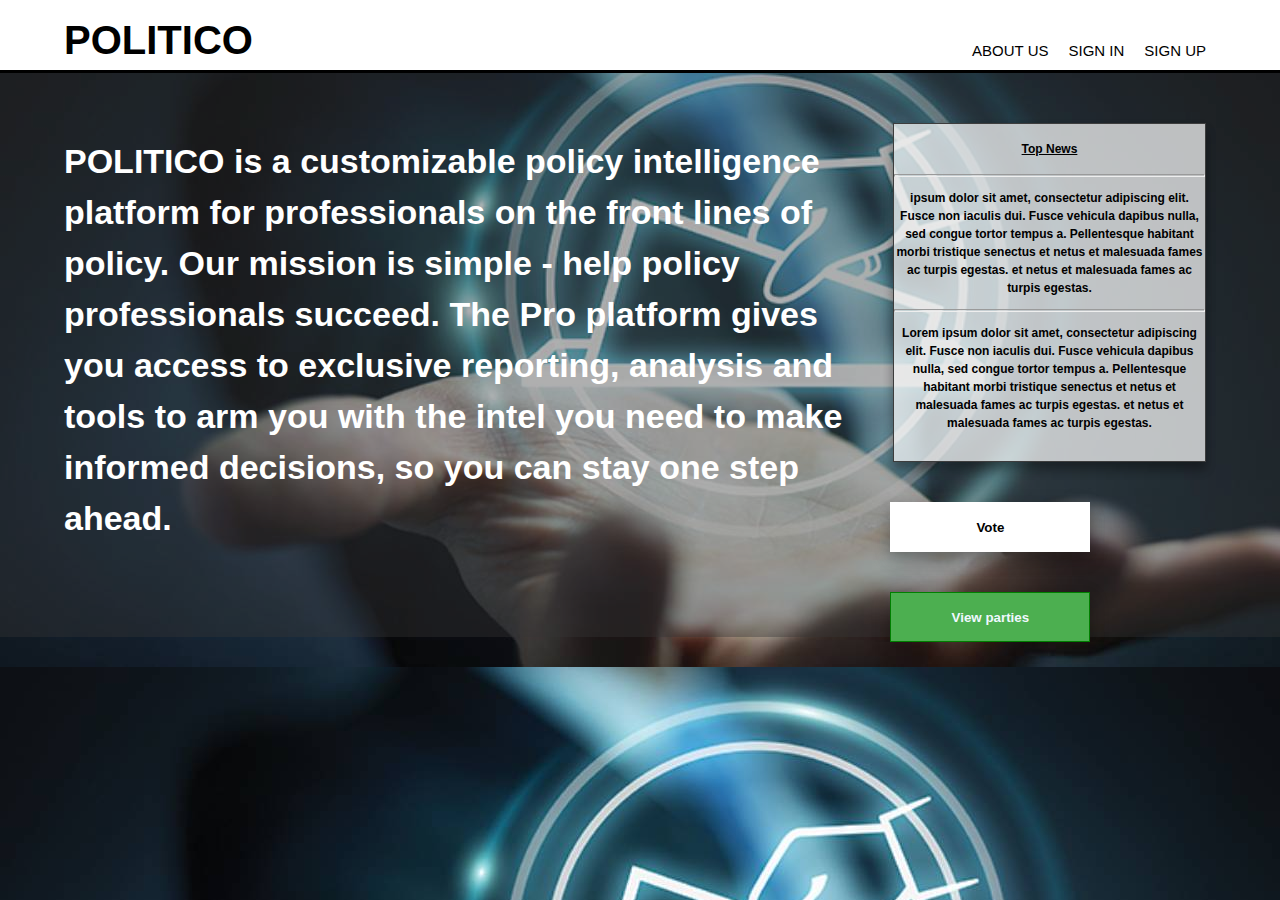
<file: UI/html/index.html>
<!DOCTYPE html>
<html>
  <head>
    <title>Politico Online Voting</title>
    <meta charset="utf-8">
    <meta name="viewport" content="width=device-width, initial-scale=1.0">
        <meta name="autor" content="SENGAYIRE Prince">
        <link href="../styles/style.css" rel="stylesheet">
    </head>
    <body>
        <header>
            <div class="container">
                    <div id="branding">
                        <h1>POLITICO</h1>
                    </div>
                    <nav>
                        <ul>
                            <li><a href="#">About Us</a></li>
                            <li><a href="./public/signin.html">Sign in</a></li>
                            <li><a href="./public/signup.html">Sign up</a></li>
                        </ul>
                    </nav>
            </div>     
        </header>
        <section id="showcase">
            <div id="home">
            <div class="container">
                <div id="slides">
                        <h1>
                            POLITICO is a customizable policy intelligence platform for professionals on the front lines of policy.
                            Our mission is simple - help policy professionals succeed.
                            The Pro platform gives you access to exclusive reporting,
                            analysis and tools to arm you with the intel you need to make informed decisions, 
                            so you can stay one step ahead.
                        </h1>
                </div>
                <aside id="news">
                    <h4><u>Top News</u></h4>
                    <hr>
                    <p>
                        ipsum dolor sit amet, consectetur adipiscing elit. Fusce non iaculis dui. 
                        Fusce vehicula dapibus nulla, sed congue tortor tempus a.
                        Pellentesque habitant morbi tristique senectus 
                        et netus et malesuada fames ac turpis egestas.
                        et netus et malesuada fames ac turpis egestas.
                    </p>
                    <hr>
                    <p>
                        Lorem ipsum dolor sit amet, consectetur adipiscing elit. Fusce non iaculis dui. 
                        Fusce vehicula dapibus nulla, sed congue tortor tempus a.
                        Pellentesque habitant morbi tristique senectus 
                        et netus et malesuada fames ac turpis egestas.
                        et netus et malesuada fames ac turpis egestas.
                    </p>
                </aside>
                <div class="home-btn">
                    <a href="#">
                        <button onclick="window.location.href='./public/signin.html'" type="submit" name="vote" id="vote">Vote</button>
                    </a>
                    <a href="#">
                     <button  onclick="window.location.href='./public/signin.html'" type="submit" name="view-parties" id="view">View parties</button>
                    </a>
                </div>
                </div>
            </div>
        </section>
        </body>
</html>
</file>
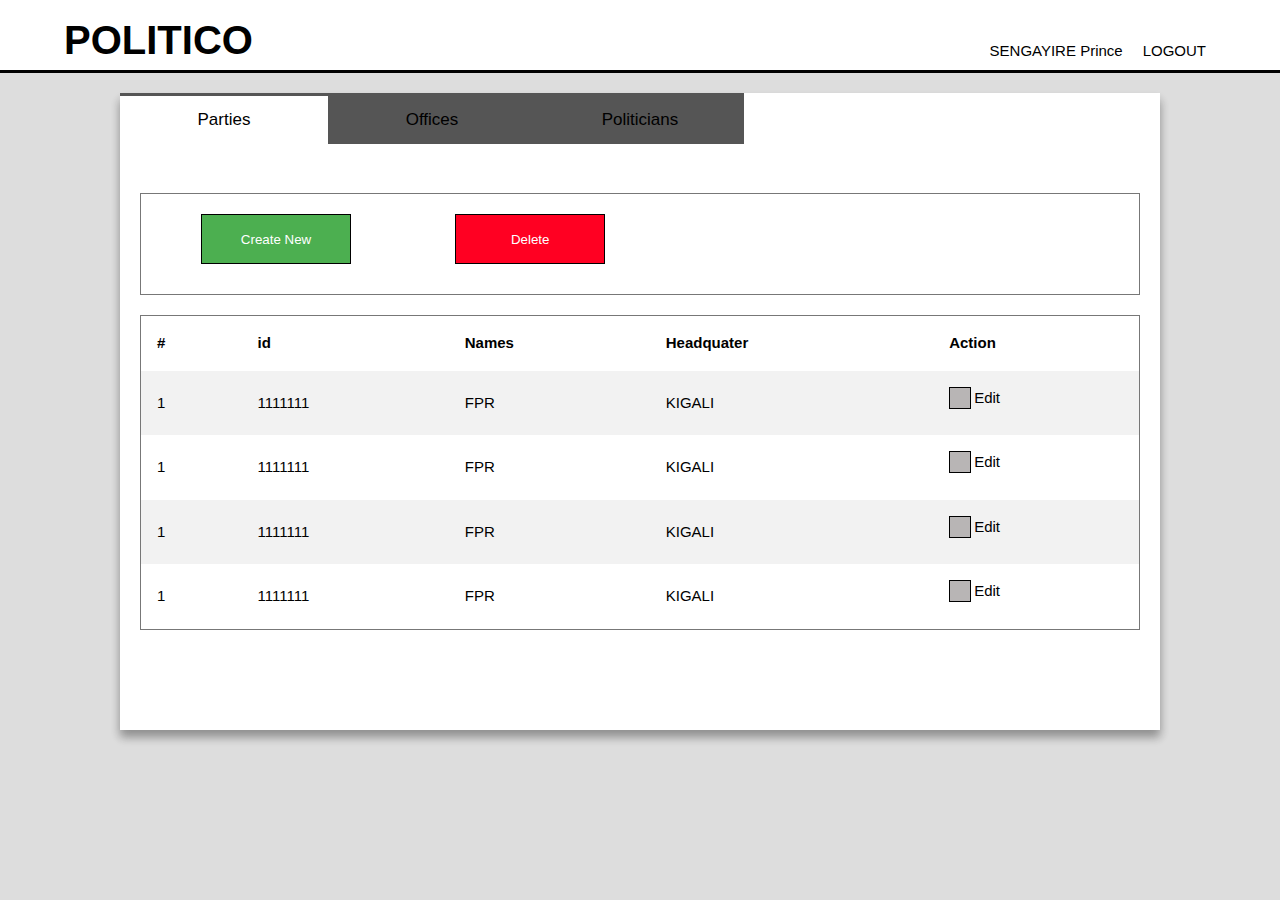
<file: UI/html/dashboards/admindashboard.html>
<!DOCTYPE html>
<html>
  <head>
    <title>Politico Online Voting</title>
    <meta charset="utf-8">
    <meta name="viewport" content="width=device-width, initial-scale=1.0">
    <meta name="autor" content="SENGAYIRE Prince">
    <link href="../../styles/style.css" rel="stylesheet">
  </head>
  <body class="dashboard">
    <header>
        <div class="container">
          <div id="branding">
            <h1>POLITICO</h1>
          </div>
          <nav>
            <ul>
              <li id="prof-name">SENGAYIRE Prince</li>
            <li><a href="#">Logout</a> </li>
            </ul>
          </nav>
        </div>     
    </header>
    <div class="showcase-dashboard">
      <section class="admin-view">
          <button class="tab-link" onclick="openPage('Home', this, 'white')" id="defaultOpen">Parties</button>
          <button class="tab-link" onclick="openPage('News', this, 'white')">Offices</button>
          <button class="tab-link" onclick="openPage('Contact', this, 'white')">Politicians</button>
                 
          <!-- style party view-->
          <div id="Home" class="tabcontent">
            <div class="actions">
              <!-- Trigger/Opn The Modal -->
            <button class="create_btn" id="myBtn">Create New</button> 
             <!-- The Modal -->
             <div id="myModal" class="modal">
                <!-- Modal conent -->
                  <div class="modal-content">
                    <span class="close">&times;</span>
                    <div class="form-create">
                      <form>
                        <caption<h6>&nbsp &nbsp  &nbsp &nbsp &nbsp &nbsp &nbsp Create new political party</h6></caption>
                        <br>
                        <label for="Name"><b>Name:</b></label>
                        <br>
                        <input type="text" placeholder="Enter Paryty name" name="party-name" required>
                        <br>
                        <label for="Name"><b>Headquater:</b></label>
                        <input type="text" placeholder="Enter HQAddress" name="party-HQ" required>
                        <br>
                          <label for="logo"><b>Logo url:</b></label>
                          <br>
                          <input type="url" placeholder="Enter url" name="party-logo" required>
                          <button type="submit">Create</button>
                      </form>
                    </div>
                  </div>
                </div>
            <!-- create party popup-->
            <script>
                // Get the modal
                let modal = document.getElementById('myModal');
                
                // Get the button that opens the modal
                let btn = document.getElementById("myBtn");
                
                // Get the <span> element that closes the modal
                let span = document.getElementsByClassName("close")[0];
                
                // When the user clicks the button, open the modal 
                btn.onclick = function() {
                  modal.style.display = "block";
                }
                
                // When the user clicks on <span> (x), close the modal
                span.onclick = function() {
                  modal.style.display = "none";
                }
                     
                // When the user clicks anywhere outside of the modal, close it
                window.onclick = function(event) {
                  if (event.target == modal) {
                    modal.style.display = "none";
                 }
                }
          </script>
          

            <button class="delete_btn">Delete</button>
          </div>
          <div class="content">
            <div>
              <table>
                <tr>
                  <th>#</th>
                  <th>id</th>
                  <th>Names</th>
                  <th>Headquater</th>
                  <th>Action</th>
                </tr>
                <tr>
                  <td>1</td>
                  <td>1111111</td>
                  <td>FPR</td>
                  <td>KIGALI</td>
                  <td>
                    <label class="containers">Edit
                    <input type="checkbox">
                    <span class="checkmark"></span>
                    </label></td>
                </tr>
                <tr>
                  <td>1</td>
                  <td>1111111</td>
                  <td>FPR</td>
                  <td>KIGALI</td>
                  <td>
                    <label class="containers">Edit
                    <input type="checkbox">
                    <span class="checkmark"></span>
                    </label>
                  </td>
                </tr>
                <tr>
                  <td>1</td>
                  <td>1111111</td>
                  <td>FPR</td>
                  <td>KIGALI</td>
                  <td>
                    <label class="containers">Edit
                      <input type="checkbox">
                      <span class="checkmark"></span>
                    </label>
                    </td>
                </tr>
                <tr>
                  <td>1</td>
                  <td>1111111</td>
                  <td>FPR</td>
                  <td>KIGALI</td>
                  <td>
                    <label class="containers">Edit
                    <input type="checkbox">
                    <span class="checkmark"></span>
                    </label>
                  </td>
                </tr>
              </table>
            </div>
          </div>
        </div>
          <!-- style office view-->
        <div id="News" class="tabcontent">
          <div class="actions">
            <button class="create_btn">Create New</button>  
            <button class="delete_btn">Delete</button>
          </div>
          <div class="content">
            <div>
              <table>
                <tr>
                  <th>#</th>
                  <th>id</th>
                  <th>Names</th>
                  <th>Headquater</th>
                  <th>Action</th>
                </tr>
                <tr>
                  <td>1</td>
                  <td>1111111</td>
                  <td>FPR</td>
                  <td>KIGALI</td>
                  <td>
                    <label class="containers">Edit
                    <input type="checkbox">
                    <span class="checkmark"></span>
                  </label>
                </td>
                </tr>
                <tr>
                  <td>1</td>
                  <td>1111111</td>
                  <td>FPR</td>
                  <td>KIGALI</td>
                  <td>
                    <label class="containers">Edit
                    <input type="checkbox">
                    <span class="checkmark"></span>
                    </label>
                  </td>
                </tr>
                <tr>
                  <td>1</td>
                  <td>1111111</td>
                  <td>FPR</td>
                  <td>KIGALI</td>
                  <td>
                    <label class="containers">Edit
                    <input type="checkbox">
                    <span class="checkmark"></span>
                    </label>
                  </td>
                </tr>
                <tr>
                  <td>1</td>
                  <td>1111111</td>
                  <td>FPR</td>
                  <td>KIGALI</td>
                  <td>
                    <label class="containers">Edit
                    <input type="checkbox">
                    <span class="checkmark"></span>
                    </label>
                  </td>
                </tr>
              </table>
            </div>
          </div>
        </div>
        
        <!-- candidate view -->
        <div id="Contact" class="tabcontent">
          <div class="actions">
            <button class="create_btn">Create New</button>  
            <button class="delete_btn">Delete</button>
          </div>
            <div class="content">
              <div>
                <table>
                  <tr>
                    <th>#</th>
                    <th>id</th>
                    <th>Names</th>
                    <th>Headquater</th>
                    <th>Action</th>
                  </tr>
                  <tr>
                    <td>1</td>
                    <td>1111111</td>
                    <td>FPR</td>
                    <td>KIGALI</td>
                    <td><label class="containers">Edit
                      <input type="checkbox">
                      <span class="checkmark"></span>
                    </label></td>
                  </tr>
                  <tr>
                      <td>1</td>
                      <td>1111111</td>
                      <td>FPR</td>
                      <td>KIGALI</td>
                      <td>
                        <label class="containers">Edit
                        <input type="checkbox">
                        <span class="checkmark"></span>
                        </label>
                      </td>
                  </tr>
                  <tr>
                    <td>1</td>
                    <td>1111111</td>
                    <td>FPR</td>
                    <td>KIGALI</td>
                    <td>
                      <label class="containers">Edit
                      <input type="checkbox">
                      <span class="checkmark"></span>
                     </label>
                    </td>
                  </tr>
                  <tr>
                      <td>1</td>
                      <td>1111111</td>
                      <td>FPR</td>
                      <td>KIGALI</td>
                      <td>
                        <label class="containers">Edit
                        <input type="checkbox">
                        <span class="checkmark"></span>
                        </label>
                      </td>
                  </tr>
                </table>
              </div>
            </div>
          </div>
        </div>
                                                          
        <script>
          function openPage(pageName,elmnt,color) {
            let i, tabcontent, tablinks;
            tabcontent = document.getElementsByClassName("tabcontent");
            for (i = 0; i < tabcontent.length; i++) {
              tabcontent[i].style.display = "none";
            }
            tablinks = document.getElementsByClassName("tab-link");
            for (i = 0; i < tablinks.length; i++) {
              tablinks[i].style.backgroundColor = "";
            }
            document.getElementById(pageName).style.display = "block";
            elmnt.style.backgroundColor = color;
          }
          
          // Get the element with id="defaultOpen" and click on it
          document.getElementById("defaultOpen").click();
          </script>

        </section>
      </div>
    </body>
</html>
</file>
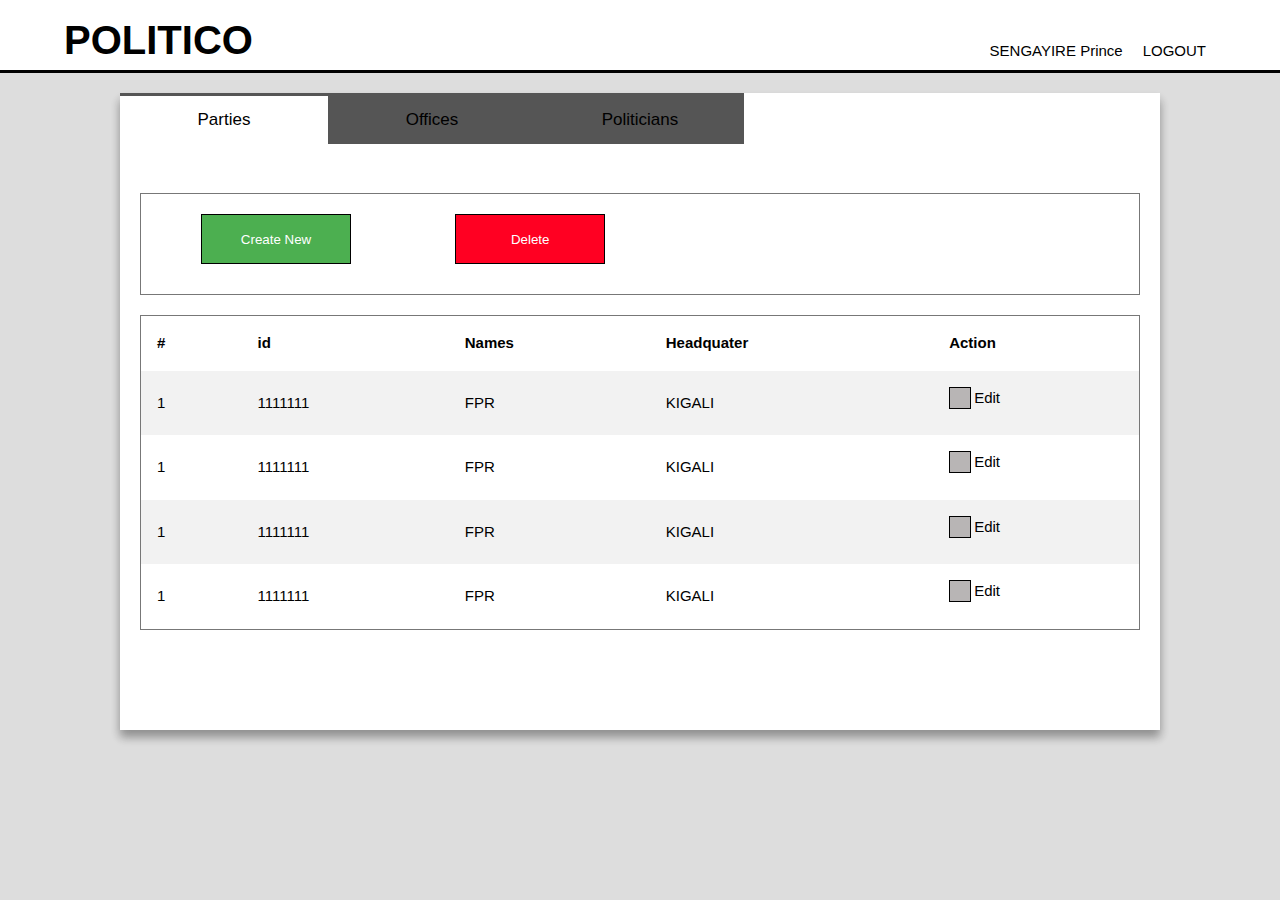
<file: UI/html/dashboards/try.html>
<!DOCTYPE html>
<html>
  <head>
    <title>Politico Online Voting</title>
    <meta charset="utf-8">
    <meta name="viewport" content="width=device-width, initial-scale=1.0">
    <meta name="autor" content="SENGAYIRE Prince">
    <link href="../../styles/style.css" rel="stylesheet">
  </head>
  <body class="dashboard">
    <header>
        <div class="container">
          <div id="branding">
            <h1>POLITICO</h1>
          </div>
          <nav>
            <ul>
              <li>SENGAYIRE Prince</li>
            <li><a href="#">Logout</a> </li>
            </ul>
          </nav>
        </div>     
    </header>
    <div class="showcase-dashboard">
      <section class="admin-view">
          <button class="tab-link" onclick="openPage('Home', this, 'white')" id="defaultOpen">Parties</button>
          <button class="tab-link" onclick="openPage('News', this, 'white')">Offices</button>
          <button class="tab-link" onclick="openPage('Contact', this, 'white')">Politicians</button>
                 
          <!-- style party view-->
          <div id="Home" class="tabcontent">
            <div class="actions">
              <!-- Trigger/Opn The Modal -->
            <button class="create_btn" id="myBtn">Create New</button> 
             <!-- The Modal -->
             <div id="myModal" class="modal">
                <!-- Modal conent -->
                  <div class="modal-content">
                    <span class="close">&times;</span>
                    <div class="form-create">
                      <form>
                        <caption<h1>Create new political party</h1></caption>
                        <label for="Name"><b>Name:</b></label>
                        <br>
                        <input tye="text" placeholder="Enter Paryty name" name="party-name" required>
                        <br>
                        <label for="Name"><b>Headquater:</b></label>
                        <input type="text" placeholder="Enter HQAddress" name="party-HQ" required>
                        <br>
                          <label for="logo"><b>Logo url:</b></label>
                          <br>
                          <input type="url" placeholder="Enter url" name="party-logo" required>
                          <button type="submit">Create</button>
                      </form>
                    </div>
                  </div>
                </div>
            <!-- create party popup-->
            <script>
                // Get the modal
                let modal = document.getElementById('myModal');
                
                // Get the button that opens the modal
                let btn = document.getElementById("myBtn");
                
                // Get the <span> element that closes the modal
                let span = document.getElementsByClassName("close")[0];
                
                // When the user clicks the button, open the modal 
                btn.onclick = function() {
                  modal.style.display = "block";
                }
                
                // When the user clicks on <span> (x), close the modal
                span.onclick = function() {
                  modal.style.display = "none";
                }
                     
                // When the user clicks anywhere outside of the modal, close it
                window.onclick = function(event) {
                  if (event.target == modal) {
                    modal.style.display = "none";
                 }
                }
          </script>
          

            <button class="delete_btn">Delete</button>
          </div>
          <div class="content">
            <div>
              <table>
                <tr>
                  <th>#</th>
                  <th>id</th>
                  <th>Names</th>
                  <th>Headquater</th>
                  <th>Action</th>
                </tr>
                <tr>
                  <td>1</td>
                  <td>1111111</td>
                  <td>FPR</td>
                  <td>KIGALI</td>
                  <td>
                    <label class="containers">Edit
                    <input type="checkbox">
                    <span class="checkmark"></span>
                    </label></td>
                </tr>
                <tr>
                  <td>1</td>
                  <td>1111111</td>
                  <td>FPR</td>
                  <td>KIGALI</td>
                  <td>
                    <label class="containers">Edit
                    <input type="checkbox">
                    <span class="checkmark"></span>
                    </label>
                  </td>
                </tr>
                <tr>
                  <td>1</td>
                  <td>1111111</td>
                  <td>FPR</td>
                  <td>KIGALI</td>
                  <td>
                    <label class="containers">Edit
                      <input type="checkbox">
                      <span class="checkmark"></span>
                    </label>
                    </td>
                </tr>
                <tr>
                  <td>1</td>
                  <td>1111111</td>
                  <td>FPR</td>
                  <td>KIGALI</td>
                  <td>
                    <label class="containers">Edit
                    <input type="checkbox">
                    <span class="checkmark"></span>
                    </label>
                  </td>
                </tr>
              </table>
            </div>
          </div>
        </div>
          <!-- style office view-->
        <div id="News" class="tabcontent">
          <div class="actions">
            <button class="create_btn">Create New</button>  
            <button class="delete_btn">Delete</button>
          </div>
          <div class="content">
            <div>
              <table>
                <tr>
                  <th>#</th>
                  <th>id</th>
                  <th>Names</th>
                  <th>Headquater</th>
                  <th>Action</th>
                </tr>
                <tr>
                  <td>1</td>
                  <td>1111111</td>
                  <td>FPR</td>
                  <td>KIGALI</td>
                  <td>
                    <label class="containers">Edit
                    <input type="checkbox">
                    <span class="checkmark"></span>
                  </label>
                </td>
                </tr>
                <tr>
                  <td>1</td>
                  <td>1111111</td>
                  <td>FPR</td>
                  <td>KIGALI</td>
                  <td>
                    <label class="containers">Edit
                    <input type="checkbox">
                    <span class="checkmark"></span>
                    </label>
                  </td>
                </tr>
                <tr>
                  <td>1</td>
                  <td>1111111</td>
                  <td>FPR</td>
                  <td>KIGALI</td>
                  <td>
                    <label class="containers">Edit
                    <input type="checkbox">
                    <span class="checkmark"></span>
                    </label>
                  </td>
                </tr>
                <tr>
                  <td>1</td>
                  <td>1111111</td>
                  <td>FPR</td>
                  <td>KIGALI</td>
                  <td>
                    <label class="containers">Edit
                    <input type="checkbox">
                    <span class="checkmark"></span>
                    </label>
                  </td>
                </tr>
              </table>
            </div>
          </div>
        </div>
        
        <!-- candidate view -->
        <div id="Contact" class="tabcontent">
          <div class="actions">
            <button class="create_btn">Create New</button>  
            <button class="delete_btn">Delete</button>
          </div>
            <div class="content">
              <div>
                <table>
                  <tr>
                    <th>#</th>
                    <th>id</th>
                    <th>Names</th>
                    <th>Headquater</th>
                    <th>Action</th>
                  </tr>
                  <tr>
                    <td>1</td>
                    <td>1111111</td>
                    <td>FPR</td>
                    <td>KIGALI</td>
                    <td><label class="containers">Edit
                      <input type="checkbox">
                      <span class="checkmark"></span>
                    </label></td>
                  </tr>
                  <tr>
                      <td>1</td>
                      <td>1111111</td>
                      <td>FPR</td>
                      <td>KIGALI</td>
                      <td>
                        <label class="containers">Edit
                        <input type="checkbox">
                        <span class="checkmark"></span>
                        </label>
                      </td>
                  </tr>
                  <tr>
                    <td>1</td>
                    <td>1111111</td>
                    <td>FPR</td>
                    <td>KIGALI</td>
                    <td>
                      <label class="containers">Edit
                      <input type="checkbox">
                      <span class="checkmark"></span>
                     </label>
                    </td>
                  </tr>
                  <tr>
                      <td>1</td>
                      <td>1111111</td>
                      <td>FPR</td>
                      <td>KIGALI</td>
                      <td>
                        <label class="containers">Edit
                        <input type="checkbox">
                        <span class="checkmark"></span>
                        </label>
                      </td>
                  </tr>
                </table>
              </div>
            </div>
          </div>
        </div>
                                                          
        <script>
          function openPage(pageName,elmnt,color) {
            let i, tabcontent, tablinks;
            tabcontent = document.getElementsByClassName("tabcontent");
            for (i = 0; i < tabcontent.length; i++) {
              tabcontent[i].style.display = "none";
            }
            tablinks = document.getElementsByClassName("tablink");
            for (i = 0; i < tablinks.length; i++) {
              tablinks[i].style.backgroundColor = "";
            }
            document.getElementById(pageName).style.display = "block";
            elmnt.style.backgroundColor = color;
          }
          
          // Get the element with id="defaultOpen" and click on it
          document.getElementById("defaultOpen").click();
          </script>

        </section>
      </div>
    </body>
</html>
</file>
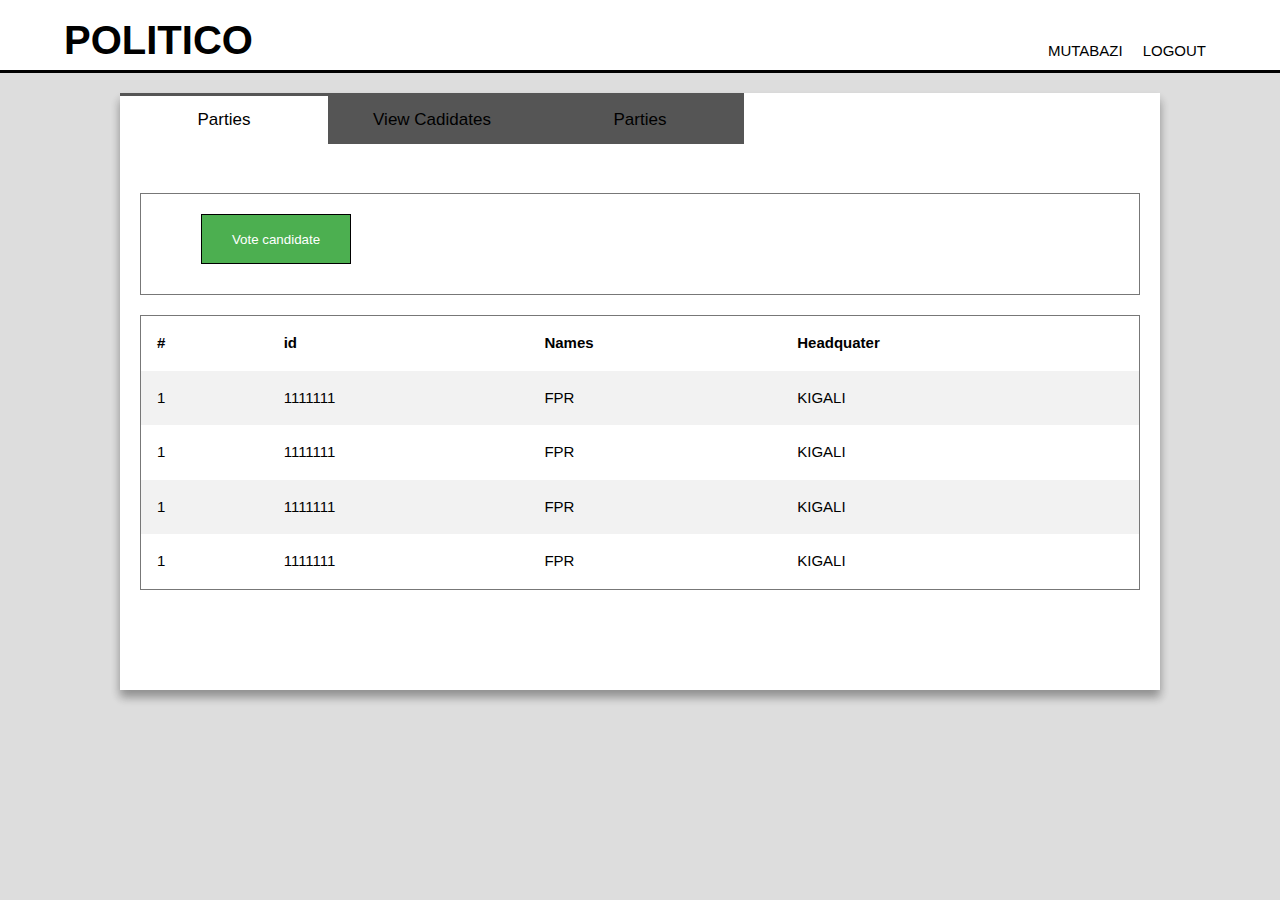
<file: UI/html/dashboards/userDashboard.html>
<!DOCTYPE html>
<html>
  <head>
    <title>Politico Online Voting</title>
    <meta charset="utf-8">
    <meta name="viewport" content="width=device-width, initial-scale=1.0">
    <meta name="autor" content="SENGAYIRE Prince">
    <link href="../../styles/style.css" rel="stylesheet">
  </head>
  <body class="dashboard">
    <header>
        <div class="container">
          <div id="branding">
            <h1>POLITICO</h1>
          </div>
          <nav>
            <ul>
              <li id="prof-name">MUTABAZI</li>
            <li><a href="#">Logout</a> </li>
            </ul>
          </nav>
        </div>     
    </header>
    <div class="showcase-dashboard">
      <section class="admin-view">
          <button class="tab-link" onclick="openPage('Home', this, 'white')" id="defaultOpen">Parties</button>
          <button class="tab-link" onclick="openPage('News', this, 'white')">View Cadidates</button>
          <button class="tab-link" onclick="openPage('Contact', this, 'white')">Parties</button>
                 
          <!-- style party view-->
          <div id="Home" class="tabcontent">
            <div class="actions">
              <!-- Trigger/Opn The Modal -->
            <button class="create_btn" id="myBtn">Vote candidate</button> 
             <!-- The Modal -->
             <div id="myModal" class="modal">
                <!-- Modal conent -->
                  <div class="modal-content">
                    <span class="close">&times;</span>
                    <div class="form-create">
                      <form>
                        <caption<h6>&nbsp &nbsp  &nbsp &nbsp &nbsp &nbsp &nbsp Vote candidate of you choice </h6></caption>
                        <br>
                        <label for="Name"><b>Party name:</b></label>
                        <br>
                        <input type="text" placeholder="Enter Paryty name" name="party-name" required>
                        <br>
                        <label for="Name"><b></b>Political party</label>
                        <input type="text" placeholder="Enter HQAddress" name="party-HQ" required>
                        <br>
                          <label for="logo"><b>Political office:</b></label>
                          <br>
                          <input type="url" placeholder="Enter url" name="party-logo" required>
                          <button type="submit">Vote</button>
                      </form>
                    </div>
                  </div>
                </div>
            <!-- create party popup-->
            <script>
                // Get the modal
                let modal = document.getElementById('myModal');
                
                // Get the button that opens the modal
                let btn = document.getElementById("myBtn");
                
                // Get the <span> element that closes the modal
                let span = document.getElementsByClassName("close")[0];
                
                // When the user clicks the button, open the modal 
                btn.onclick = function() {
                  modal.style.display = "block";
                }
                
                // When the user clicks on <span> (x), close the modal
                span.onclick = function() {
                  modal.style.display = "none";
                }
                     
                // When the user clicks anywhere outside of the modal, close it
                window.onclick = function(event) {
                  if (event.target == modal) {
                    modal.style.display = "none";
                 }
                }
          </script>
          
          </div>
          <div class="content">
            <div>
              <table>
                <tr>
                  <th>#</th>
                  <th>id</th>
                  <th>Names</th>
                  <th>Headquater</th>
                </tr>
                <tr>
                  <td>1</td>
                  <td>1111111</td>
                  <td>FPR</td>
                  <td>KIGALI</td>
              </tr>
                <tr>
                  <td>1</td>
                  <td>1111111</td>
                  <td>FPR</td>
                  <td>KIGALI</td>
                 
                </tr>
                <tr>
                  <td>1</td>
                  <td>1111111</td>
                  <td>FPR</td>
                  <td>KIGALI</td>
                  
                </tr>
                <tr>
                  <td>1</td>
                  <td>1111111</td>
                  <td>FPR</td>
                  <td>KIGALI</td>
                 
                </tr>
              </table>
            </div>
          </div>
        </div>
          <!-- style office view-->
        <div id="News" class="tabcontent">
          <div class="actions">
            
          </div>
          <div class="content">
            <div>
              <table>
                <tr>
                  <th>#</th>
                  <th>id</th>
                  <th>Names</th>
                  <th>Headquater</th>
                 
                </tr>
                <tr>
                  <td>1</td>
                  <td>1111111</td>
                  <td>FPR</td>
                  <td>KIGALI</td>
                 
                </tr>
                <tr>
                  <td>1</td>
                  <td>1111111</td>
                  <td>FPR</td>
                  <td>KIGALI</td>
                  
                </tr>
                <tr>
                  <td>1</td>
                  <td>1111111</td>
                  <td>FPR</td>
                  <td>KIGALI</td>
                  
                </tr>
                <tr>
                  <td>1</td>
                  <td>1111111</td>
                  <td>FPR</td>
                  <td>KIGALI</td>
                  
                </tr>
              </table>
            </div>
          </div>
        </div>
        
        <!-- candidate view -->
        <div id="Contact" class="tabcontent">
          <div class="actions">
            
            
          </div>
            <div class="content">
              <div>
                <table>
                  <tr>
                    <th>#</th>
                    <th>id</th>
                    <th>Names</th>
                    <th>Headquater</th>
                    
                  </tr>
                  <tr>
                    <td>1</td>
                    <td>1111111</td>
                    <td>FPR</td>
                    <td>KIGALI</td>
                    
                  </tr>
                  <tr>
                      <td>1</td>
                      <td>1111111</td>
                      <td>FPR</td>
                      <td>KIGALI</td>
                      
                  </tr>
                  <tr>
                    <td>1</td>
                    <td>1111111</td>
                    <td>FPR</td>
                    <td>KIGALI</td>
                   
                  </tr>
                  <tr>
                      <td>1</td>
                      <td>1111111</td>
                      <td>FPR</td>
                      <td>KIGALI</td>
                      
                  </tr>
                </table>
              </div>
            </div>
          </div>
        </div>
                                                          
        <script>
          function openPage(pageName,elmnt,color) {
            let i, tabcontent, tablinks;
            tabcontent = document.getElementsByClassName("tabcontent");
            for (i = 0; i < tabcontent.length; i++) {
              tabcontent[i].style.display = "none";
            }
            tablinks = document.getElementsByClassName("tab-link");
            for (i = 0; i < tablinks.length; i++) {
              tablinks[i].style.backgroundColor = "";
            }
            document.getElementById(pageName).style.display = "block";
            elmnt.style.backgroundColor = color;
          }
          
          // Get the element with id="defaultOpen" and click on it
          document.getElementById("defaultOpen").click();
          </script>

        </section>
      </div>
    </body>
</html>
</file>
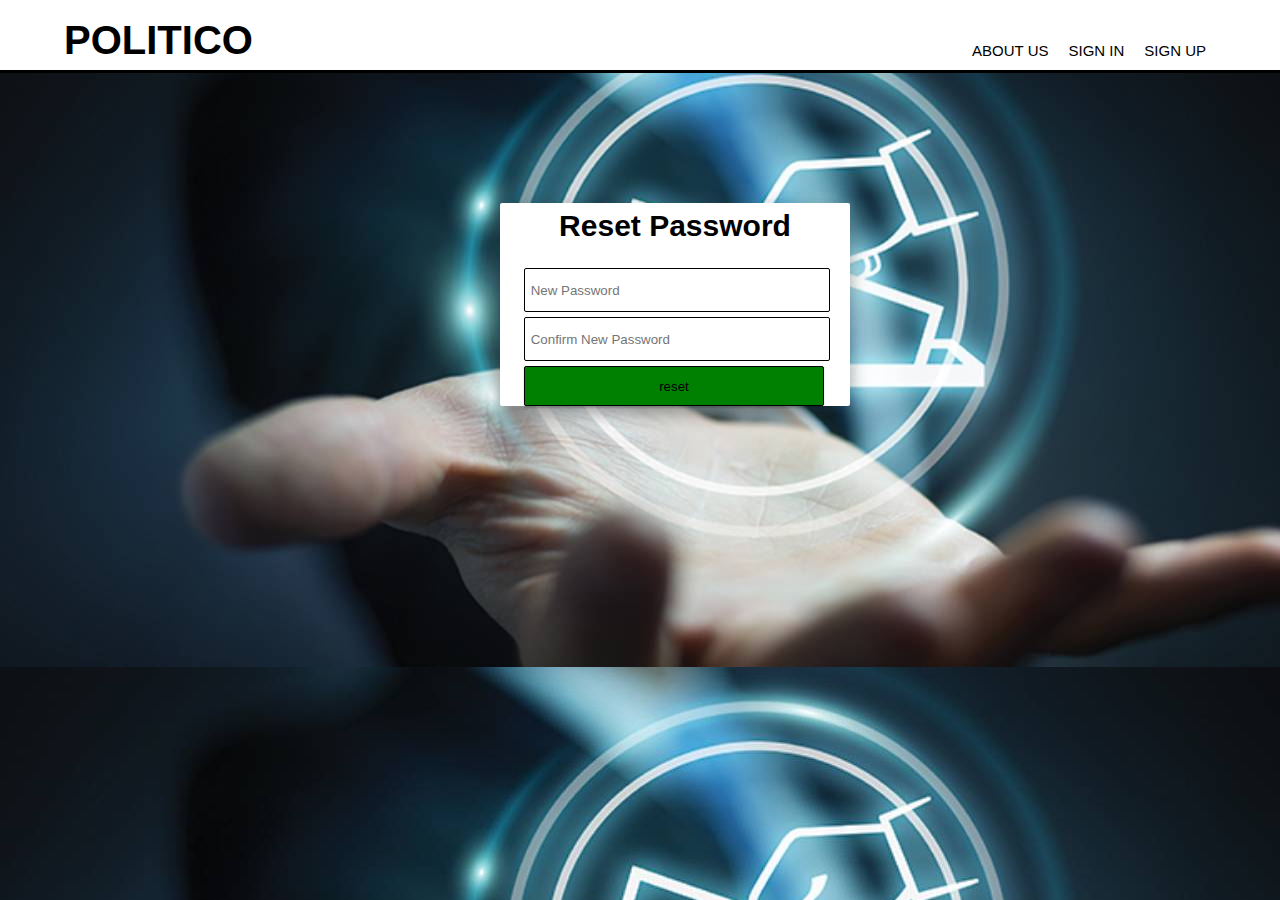
<file: UI/html/public/resetpw.html>
<!DOCTYPE html>
<html>
    <head>
        <title>Politico Online Voting</title>
        <meta charset="utf-8">
        <meta name="viewport" content="width=device-width, initial-scale=1.0">
        <meta name="autor" content="SENGAYIRE Prince">
        <link href="../../styles/style.css" rel="stylesheet">
    </head>
    <body>
        <header>
            <div class="container">
                    <div id="branding">
                        <h1>POLITICO</h1>
                    </div>
                    <nav>
                        <ul>
                            <li><a href="#">About Us</a></li>
                            <li><a href="./signin.html">Sign in</a></li>
                            <li><a href="./signup.html">Sign up</a></li>
                        </ul>
                    </nav>
            </div>
            
        </header>
        <section id="page-body">
            <div class="form-container" id="reset-form">
                <h1>Reset Password</h1>
                <form id="reset">
                    <input type="password" name="password" placeholder=" New Password" required>
                   <input type="password" name="confirm-password" placeholder=" Confirm New Password" required>
                   <button>reset</button>
                </form>
            </div>
        </section>
    </body>
</html>
</file>
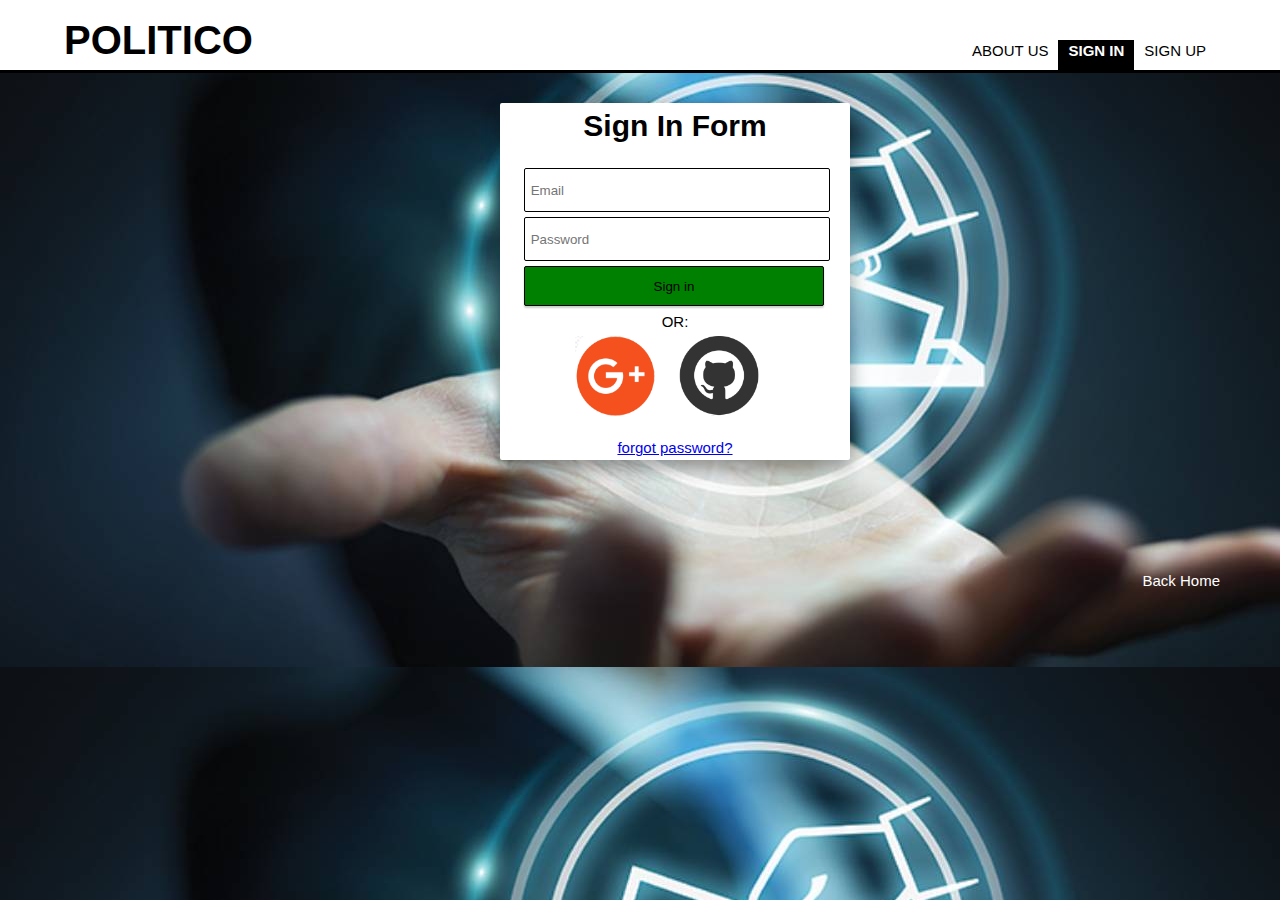
<file: UI/html/public/signin.html>
<!DOCTYPE html>
<html>
    <head>
        <title>Politico Online Voting</title>
        <meta charset="utf-8">
        <meta name="viewport" content="width=device-width, initial-scale=1.0">
        <meta name="autor" content="SENGAYIRE Prince">
        <link href="../../styles/style.css" rel="stylesheet">
    </head>
    <body>
        <header>
            <div class="container">
                    <div id="branding">
                        <h1>POLITICO</h1>
                    </div>
                    <nav>
                        <ul>
                            <li><a href="#">About Us</a></li>
                            <li id="current"><a href="#">Sign in</a></li>
                            <li><a href="../public/signup.html">Sign up</a></li>
                        </ul>
                    </nav>
            </div>
            
        </header>
        <section id="page-body">
            <div class="form-container">
                <h1>Sign In Form</h1>
                <form id="sign-in">
                   <input type="email" name="email" placeholder=" Email" required>
                   <input type="password" name="password" placeholder=" Password" required>
                   <button>Sign in</button>
                </form>
                <center>OR:</center>
                <div class="third-party">
                    <img src="../../img/gmail-logo.png" class="G-mail">
                    <img src="../../img/githublogo.png" class="Git-hub">
                </div>
                <div id="forgot"><a href="./resetpw.html"><p>forgot password?</p></a></div>
                
            </div>
        </section>
        <div class="home-in"><a href="../index.html"><p>Back Home</p></a></div>
    </body>
</html>
</file>
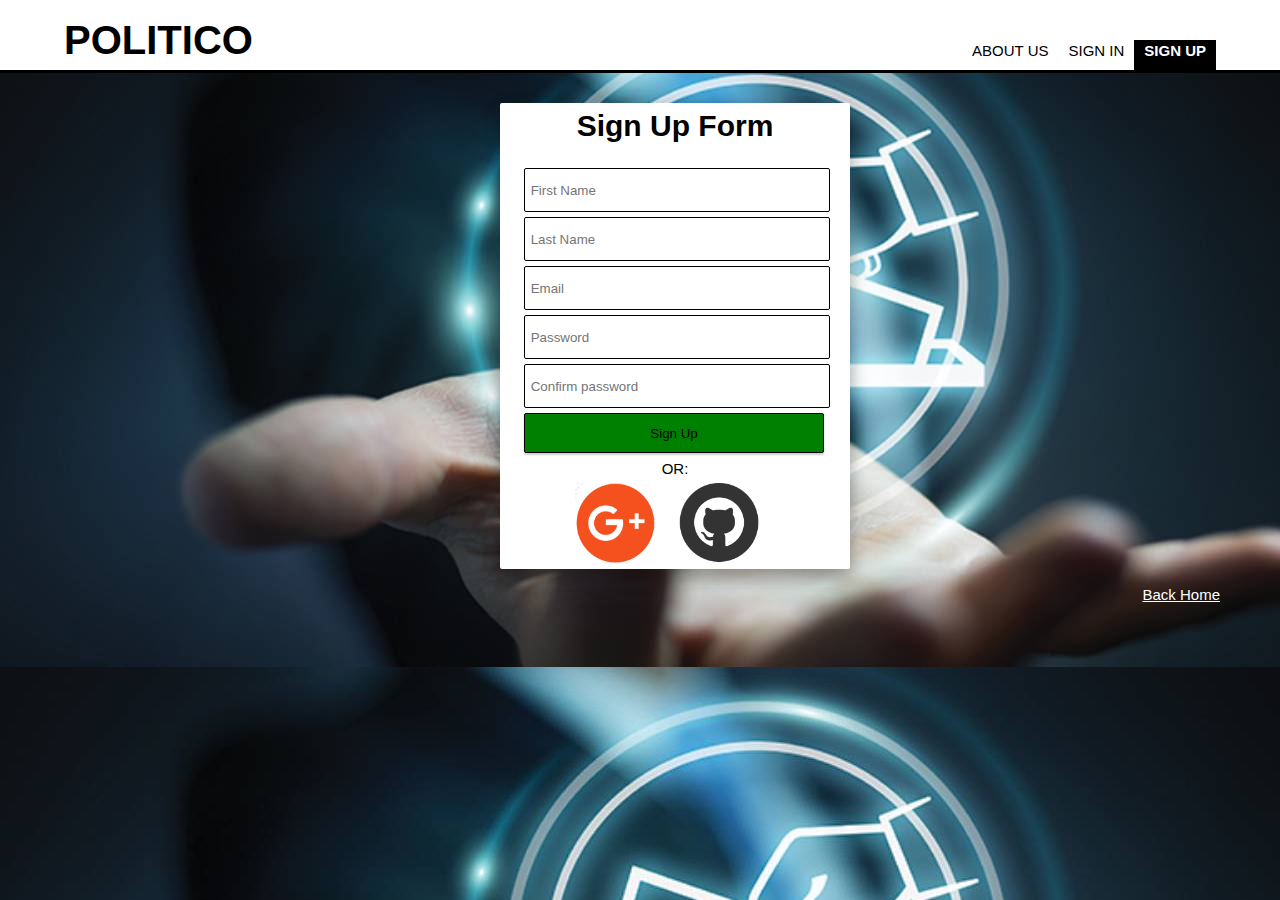
<file: UI/html/public/signup.html>
<!DOCTYPE html>
<html>
    <head>
        <title>Politico Online Voting</title>
        <meta charset="utf-8">
        <meta name="viewport" content="width=device-width, initial-scale=1.0">
        <meta name="autor" content="SENGAYIRE Prince">
        <link href="../../styles/style.css" rel="stylesheet">
    </head>
    <body>
        <header>
            <div class="container">
                    <div id="branding">
                        <h1>POLITICO</h1>
                    </div>
                    <nav>
                        <ul>
                            <li><a href="#">About Us</a></li>
                            <li><a href="../public/signin.html">Sign in</a></li>
                            <li id="current"><a href="#">Sign up</a></li>
                        </ul>
                    </nav>
            </div>
            
        </header>
        <section id="page-body">
            <div class="form-container">
                <h1>Sign Up Form</h1>
                <form class="sign-form" id="sign-up">
                   <input type="text" name="first-name" placeholder=" First Name" required="true">
                   <input type="text" name="last-name" placeholder=" Last Name" required>
                   <input type="email" name="email" placeholder=" Email" required>
                   <input type="password" name="password" placeholder=" Password" required>
                   <input type="password" name="confirm-password" placeholder=" Confirm password" required>
                   <button>Sign Up</button>
                </form>
                <center>OR:</center>
                <div class="third-party">
                    <img src="../../img/gmail-logo.png" class="G-mail">
                    <img src="../../img/githublogo.png" class="Git-hub">
                </div>
            </div>
        </section>
        <div class="home"><a href="../index.html"><p>Back Home</p></a></div>
    </body>
</html>
</file>
<file: UI/styles/style.css>
/* 
  ##Device = Desktops
  ##Screen = 1281px to higher resolution desktops
*/

@media (min-width: 1281px) {
  
  
}

/* 
  ##Device = Laptops, Desktops
  ##Screen = B/w 1025px to 1280px
*/

@media (min-width: 1025px) and (max-width: 1280px) {
  
  
}

/* 
  ##Device = Tablets, Ipads (portrait)
  ##Screen = B/w 768px to 1024px
*/

@media (min-width: 768px) and (max-width: 1024px) {
  
  #slides{
    width: 500px;
  }

  #slides h1{
    height: auto;
    width: 600px;
    font-size: 20px;
    text-align: center;
    margin: 0 0 0 10px;
    overflow: visible;
    
  }

  #showcase #news{
    min-width: 500px;
    max-height: auto;
    min-height: auto;
  }

 .container .home-btn button{
   min-width: 100px;
   text-align: center;
  }
}

/* 
  ##Device = Tablets, Ipads (landscape)
  ##Screen = B/w 768px to 1024px
*/
@media (min-width: 768px) and (max-width: 1024px) and (orientation: landscape) {
  #slides{
    width: 500px;
  }

  #slides h1{
    height: auto;
    width: 600px;
    font-size: 20px;
    text-align: center;
    margin: 0 0 0 10px;
    overflow: visible;
  }

  #news{
    display: none;
  }

  #showcase #news{
    min-width: 500px;
    max-height: auto;
    min-height: auto;
  }

  .container .home-btn button{
   min-width: 100px;
   text-align: center;
  }

}


/* 
  ##Device = Low Resolution Tablets, Mobiles (Landscape)
  ##Screen = B/w 481px to 767px
*/

@media (min-width: 360px) and (max-width: 640px) and (orientation: landscape){
  .container #slides{
    width: 700px;
  }

  .container #slides h1{
    height: auto;
    width: 500px;
    font-size: 20px;
    text-align: center;
    margin: 0 0 0 15px;
    overflow: visible;
    
  }
  .container #showcase #news{
    display: block;
    visibility: visible;
    min-width: 500px;
    max-height: auto;
    min-height: auto;
    margin: 0 20px 0 20px;
  }

  .container .home-btn button{
   width: 500px;
  }

  .container .home-btn{
    margin: 0 0 10px 50px;
  }

  #page-body .form-container{
    width: 620px;
    margin: 30px 30px 0 20px;
  }

 .form-container form input, button{
  width: 580px;
  margin: 0 40px 0 20px;
 } 

 #page-body .third-party{
  margin: 0 10px 0 220px;
 }
}

/* +
  ##Device = Most of the Smartphones Mobiles (Portrait)
  ##Screen = B/w 360px to 640px
*/

@media (min-width: 360px) and (max-width: 640px) {
  body{
    max-height: auto;
  }

  #slides{
    width: 500px;
  }

  #slides h1{
    height: auto;
    width: 400px;
    font-size: 15px;
    margin: 0 0 0 10px;
    overflow: visible;
    
  }

  #news{
    display: none;
    visibility: hidden;
  }

  .container .home-btn button{
   width: 200px;
   text-align: center;
   margin-left: 60px;
  }

  section #page-body{
    min-width: auto;
    max-width: auto;
    min-height: auto;
    margin: 0 0 0 0;
  }

  #page-body .form-container{
    margin: 30px 10px 0 5px;
  }
  }

/* styling pages body*/
body{
  font: 15px/1.5 Arial, Helvetica, sans-serif;
  margin: 0;
  padding: 0;
  background-color: rgba(207, 207, 207, 0.418);
  background: url('../img/vote-bg.jpg');
}

/* global styling */
.container{
  width: 90%;
  margin: auto;
  overflow: hidden;
}

header ul{
  padding: 0;
  margin: 0;
}

/* styling header*/
header{
  background: white;
  color: black;
  min-height: 40px;
  padding-top: 10px;
  border-bottom: black 3px solid;
}

header a{
  color: black;
  text-transform: uppercase;
  text-decoration: none;
  font-size: 15px;
  margin-top: 10px;
}

header li{
  display: inline;
  float: left;
  padding: 0 10px 0 10px;
}

header #branding{
  float: left;
}

header #branding h1{
  margin: 0;
  font-size: 40px;
}
header nav{
  float: right;
  padding-top: 30px;
}

header li:hover{
  background: black;
  font-weight: bold;
  height: 30px;
}

header  #current{
  background: black;
  font-weight: bold;
  height: 30px;
}

header  #current a{
  color: white;
}

header a:hover{
  color: white;
}

/* styling showcase */ 
#showcase{
  min-height: 450px;
  font-size: 17px;
  font-weight: bold;
  color: white;
  
}
#showcase #home{
  margin: 0;
  width: 100%;
  height: 500px;
  min-height: 564px;
  font-size: 17px;
  font-weight: bold;
  color: white;
  background: rgba(54, 53, 53, 0.397);
}
#showcase #news{
  float: right;
  max-width: 27%;
  max-height: 420px;
  min-height: 337px;
  margin-top: 50px;
  text-align: center;
  background: rgba(255, 255, 255, 0.712);
  margin-right: 10px;
  border: 1px solid rgb(61, 61, 61);
  font-size: 12px;
  color: black;
  box-shadow: 0 8px 10px 0 rgba(0,0,0,0.2), 0 6px 10px 0 rgba(0,0,0,0.19);
}
#news hr{
  color: white;
  height: 1px;
}

#showcase #slides{
  max-width: 70%;
  margin-top: 40px;
  float: left;
  padding-right: 10px;
}

.home-btn button{
  height: 50px;
  width: 200px;
  margin: 40px 10px 0 10px;
  font-weight: bold;
  text-align: center;
}

.home-btn #vote{
  border: 1px solid rgb(255, 255, 255);
  color: black;
  box-shadow: 0 8px 16px 0 rgba(0,0,0,0.2), 0 6px 20px 0 rgba(0,0,0,0.19);
  background-color: rgb(255, 255, 255);
}
.home-btn #view{
  border: 1px solid green;
  color: aliceblue;
  box-shadow: 0 8px 16px 0 rgba(0,0,0,0.2), 0 6px 20px 0 rgba(0,0,0,0.19);
  background-color: #4CAF50;
}

#vote:hover{
  border: 1px solid green;
  color: black;
  box-shadow: 0 8px 16px 0 rgba(0,0,0,0.2), 0 6px 20px 0 rgba(0,0,0,0.19);
}

#view:hover{
  border: 1px solid white;
  color: white;
  box-shadow: 0 8px 16px 0 rgba(0,0,0,0.2), 0 6px 20px 0 rgba(0,0,0,0.19);
}

footer{
  background-color: rgba(207, 207, 207, 0.418);
  height: 62px;
}
footer p{
  text-align: center;
  color: white;
}

/* styling sign up page*/
#page-body{
  height: 100%;
}

.form-container{
  border: black 1px;
  border-radius: 2px;
  background-color: white;
  min-height: 350px;
  width: 350px;
  margin: 30px 100px 0 500px;
  box-shadow: 0 8px 16px 0 rgba(0,0,0,0.2), 0 6px 20px 0 rgba(0,0,0,0.19);
}

.form-container h1{
  text-align: center;
  font-weight: bold;
}

.form-container form input{
  border: black 1px solid;
  border-radius: 2px;
  display: block;
  min-width: 300px;
  min-height: 40px;
  margin:0 0px 5px 24px;
}

.form-container form button{
  border: black 1px solid;
  background-color: green;
  border-radius: 2px;
  display: block;
  min-width: 300px;
  min-height: 40px;
  margin:0 0px 5px 24px;
  box-shadow: 0 2px 2px 0 rgba(0,0,0,0.2);
}

.form-container form button:hover{
  font-weight: bold;
}

.third-party img{
  width: 80px;  
  height: 80px;
  margin: 2px 20px 0 0;
}

.third-party img:hover{
  width: 85px;
  height: 85px;
}

.third-party{
  margin: 0 0 0 75px;
}

.home{
  float: right;
  margin: 0 60px 0 0;
}

.home a{
  color: white;
}

#forgot{
  color: blue;
  text-align: center;
}

.home-in p{ 
  padding: 80px 60px 0 0;
  float: right;
  color: white;
}

#forgot p:hover{
  color: red;
}

#reset-form{
  margin-top: 130px;
  min-height: 200px;
}

/* Styling admin dashboard*/
.showcase-dashboard{
  min-height: 100%;
  background: rgba(214, 214, 214, 0.979);
}

.showcase-dashboard aside{
  float: left;
  background: white;
  min-height: 560px;
  max-width: 300px;
  box-shadow: 0 2px 2px 0 rgba(0,0,0,0.2);
}

.dashboard{
  background: rgb(221, 221, 221);
}

.admin-view{
  border-radius: 2px;
  box-shadow: 0 8px 10px 0 rgba(0,0,0,0.2), 0 6px 10px 0 rgba(0,0,0,0.19);
  float: left;
  margin: 20px 50px 0 120px;
  min-height: 300px;
  min-width: 1040px;
}

/* Style tab links */
.tab-link {
  background-color: #555;
  color: black;
  float: left;
  border: none;
  outline: none;
  cursor: pointer;
  padding: 14px 16px;
  font-size: 17px;
  width: 20%;
}
  
.tab-link:hover {
  background-color: #777;
}
  
/* Style the tab content (and add height:100% for full page content) */
.tabcontent{
  color: white;
  display: none;
  padding: 100px 20px;
  height: 100%;
}

#Home{
  color:black;
  background-color: rgb(255, 255, 255);
}

#News{
  color:black;
   background-color: rgb(255, 255, 255);
}

#Contact{
  color :black;
  background-color: rgb(255, 255, 255);
}

.actions{
  background-color: white;
  min-width: 500px;
  min-height: 100px;
  border: #777 1px solid;
}

.actions button{
  min-width: 150px;
  min-height: 50px;
  margin: 20px 40px 0 60px;
  color: white;
}

.create_btn{
  background-color: #4CAF50;
  border: black 1px solid;
}

.edit_btn{
  background-color: #2196F3;
  border: black 1px solid;
}

.delete_btn{
  background-color: rgb(255, 0, 34);
  border: black 1px solid;
}

.tab-link{
  border-top: #555 3px solid;
}

table {
  margin-top: 20px;
  border-collapse: collapse;
  border-spacing: 0;
  width: 100%;
  border: 1px solid #777;
}

th, td {
  text-align: left;
  padding: 16px;
}

tr:nth-child(even) {
  background-color: #f2f2f2
}

 /* The Modal (background) */
.modal {
  display: none; /* Hidden by default */
  position: fixed; /* Stay in place */
  z-index: 1; /* Sit on top */
  padding-top: 100px; /* Location of the box */
  left: 0;
  top: 0;
  width: 100%; /* Full width */
  height: 100%; /* Full height */
  overflow: auto; /* Enable scroll if needed */
  background-color: rgb(0,0,0); /* Fallback color */
  background-color: rgba(0,0,0,0.4); /* Black w/ opacity */
}

/* Modal Content */
.modal-content {
  background-color: #fefefe;
  margin: auto;
  padding: 20px; 
  border: 1px solid #888;
  width: 60%;
  height: 400px;
}

/* The Close Button */
.close {
  color: #aaaaaa;
  float: right;
  margin: 0 10px 0 5px;;
  font-size: 20px;
  font-weight: bold;
}

.close:hover,
.close:focus {
  color: #000;
  text-decoration: none;
  cursor: pointer;
}

.form-create{
  border: 1px solid #888;
  height: 350px;
}

.form-create form{
  margin: 0 20px 0 40px;
}

.form-create form button{
  float: right;
  background-color: #4CAF50;
  border: 1px solid #777;
}

.form-create input[type=text],input[type=url]{
  width: 95%;
  padding: 15px;
  margin: 0 0 0 0;
  display: inline-block;
  border: none;
  background: #f1f1f1;

}

/* style table check box */
  /* The container */
  .containers {
  display: block;
  position: relative;
  padding-left: 25px;
  margin-bottom: 10px;
  cursor: pointer;
  font-size: 15px;
  -webkit-user-select: none;
  -moz-user-select: none;
  -ms-user-select: none;
  user-select: none;
  }
  /* Hide the browser's default checkbox */
.containers input {
  position: absolute;
  opacity: 0;
  cursor: pointer;
  height: 0;
  width: 0;
}
  
  /* Create a custom checkbox */
.checkmark {
  position: absolute;
  top: 0;
  left: 0;
  height: 20px;
  width: 20px;
  background-color: rgb(184, 181, 181);
  border: black solid 1px;
}
  
/* On mouse-over, add a grey background color */
.container:hover input ~ .checkmark {
  background-color: #ccc;
}
  
/* When the checkbox is checked, add a blue background */
.containers input:checked ~ .checkmark {
  background-color: #2196F3;
}
  
/* Create the checkmark/indicator (hidden when not checked) */
.checkmark:after {
  content: "";
  position: absolute;
  display: none;
}
  
/* Show the checkmark when checked */
.containers input:checked ~ .checkmark:after {
  display: block;
}
  
/* Style the checkmark/indicator */
.containers .checkmark:after {
  left: 5px;
  top: 2px;
  width: 5px;
  height: 10px;
  border: solid white;
  border-width: 0 3px 3px 0;
  -webkit-transform: rotate(45deg);
  -ms-transform: rotate(45deg);
  transform: rotate(45deg);
}
</file>
